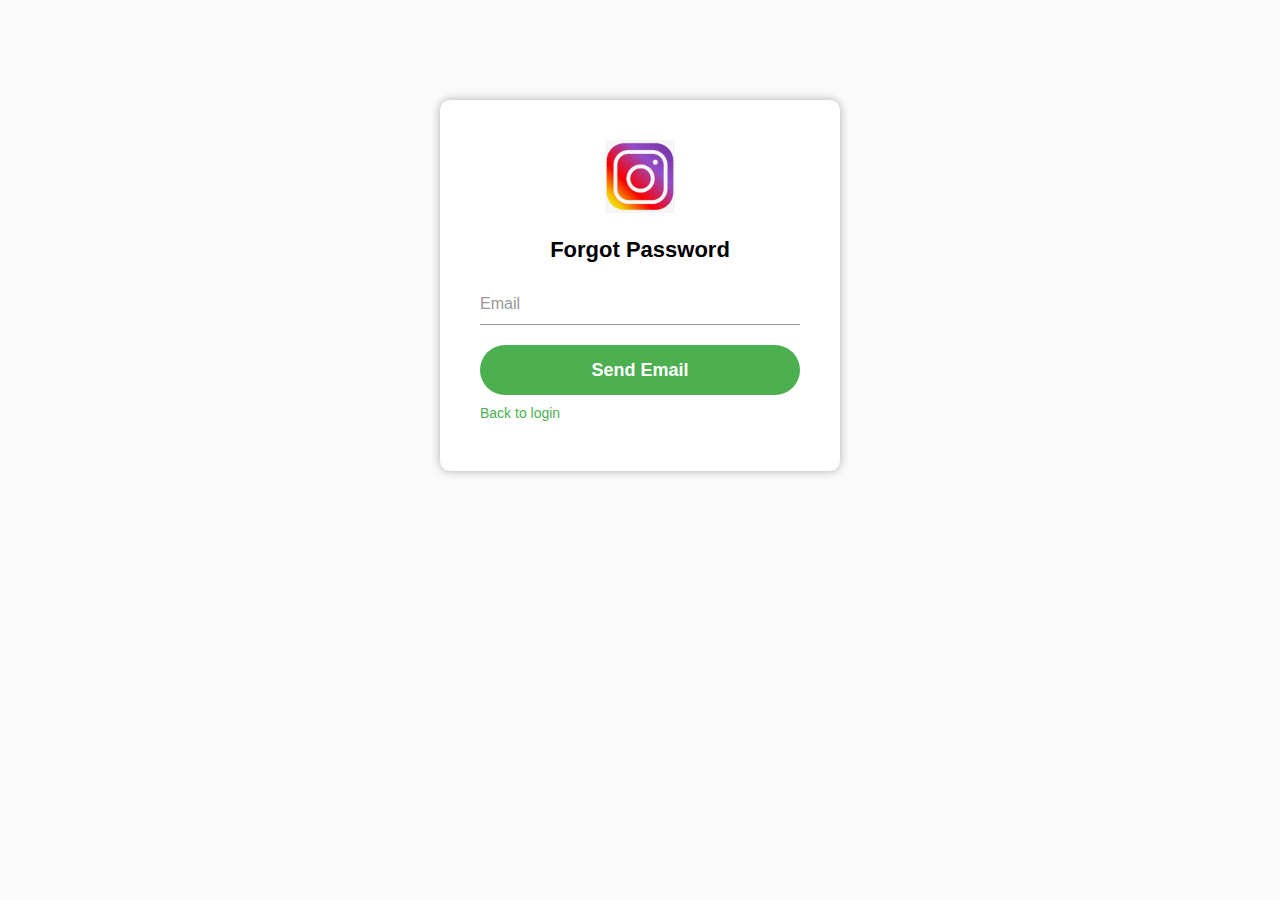
<file: forgetpassword.html>
<!DOCTYPE html>
<html>
<head>
	<title>Instagram Forgot Password</title>
	<meta name="viewport" content="width=device-width, initial-scale=1">
	<link rel="stylesheet" type="text/css" href="forgetpassword.css">
</head>
<body>
	<div class="forgot-password-box">
		<img src="4b4e1359b5132766e458611a8ee4cda3.jpg" class="logo">
		<h1>Forgot Password</h1>
		<form id="forgot-password-form">
			<div class="user-box">
				<input type="email" id="email" name="email" required>
				<label for="email">Email</label>
			</div>
			<button type="submit">Send Email</button>
			<p class="back-to-login"><a href="index.html">Back to login</a></p>
		</form>
	</div>
	<script src="forgetpassword.js"></script>
</body>
</html>
</file>
<file: forgetpassword.css>
* {
	box-sizing: border-box;
	margin: 0;
	padding: 0;
}

body {
	background-color: #fafafa;
	font-family: Arial, sans-serif;
}

.forgot-password-box {
	width: 100%;
	max-width: 400px;
	margin: 100px auto;
	background-color: #fff;
	color: #000;
	box-shadow: 0 0 10px rgba(0,0,0,0.3);
	border-radius: 10px;
	padding: 40px;
	text-align: center;
}

.logo {
	width: 70px;
	margin-bottom: 20px;
}

h1 {
	margin: 0;
	padding: 0 0 20px;
	font-size: 22px;
}

form {
	text-align: left;
}

.user-box {
	position: relative;
	margin-bottom: 20px;
}

label {
	position: absolute;
	top: 50%;
	left: 0;
	transform: translateY(-50%);
	padding: 10px 0;
	font-size: 16px;
	color: #999;
	transition: all 0.2s ease-in-out;
	pointer-events: none;
}

input {
	width: 100%;
	padding: 10px 0;
	border: none;
	border-bottom: 1px solid #999;
	outline: none;
	background: transparent;
	color: #000;
	font-size: 18px;
}

input:focus + label, input:valid + label {
	top: 0;
	font-size: 14px;
	color: #4caf50;
}

button[type="submit"] {
	width: 100%;
	height: 50px;
	border: none;
	outline: none;
	background-color: #4caf50;
	color: #fff;
	font-size: 18px;
	font-weight: bold;
	cursor: pointer;
	border-radius: 25px;
	transition: all 0.2s ease-in-out;
}

button[type="submit"]:hover {
	background-color: #3e8e41;
}

.back-to-login {
	margin: 10px 0;
	font-size: 14px;
	color: #999;
}

a {
	color: #4caf50;
	text-decoration: none;
}

a:hover {
	text-decoration: underline;
}
</file>
